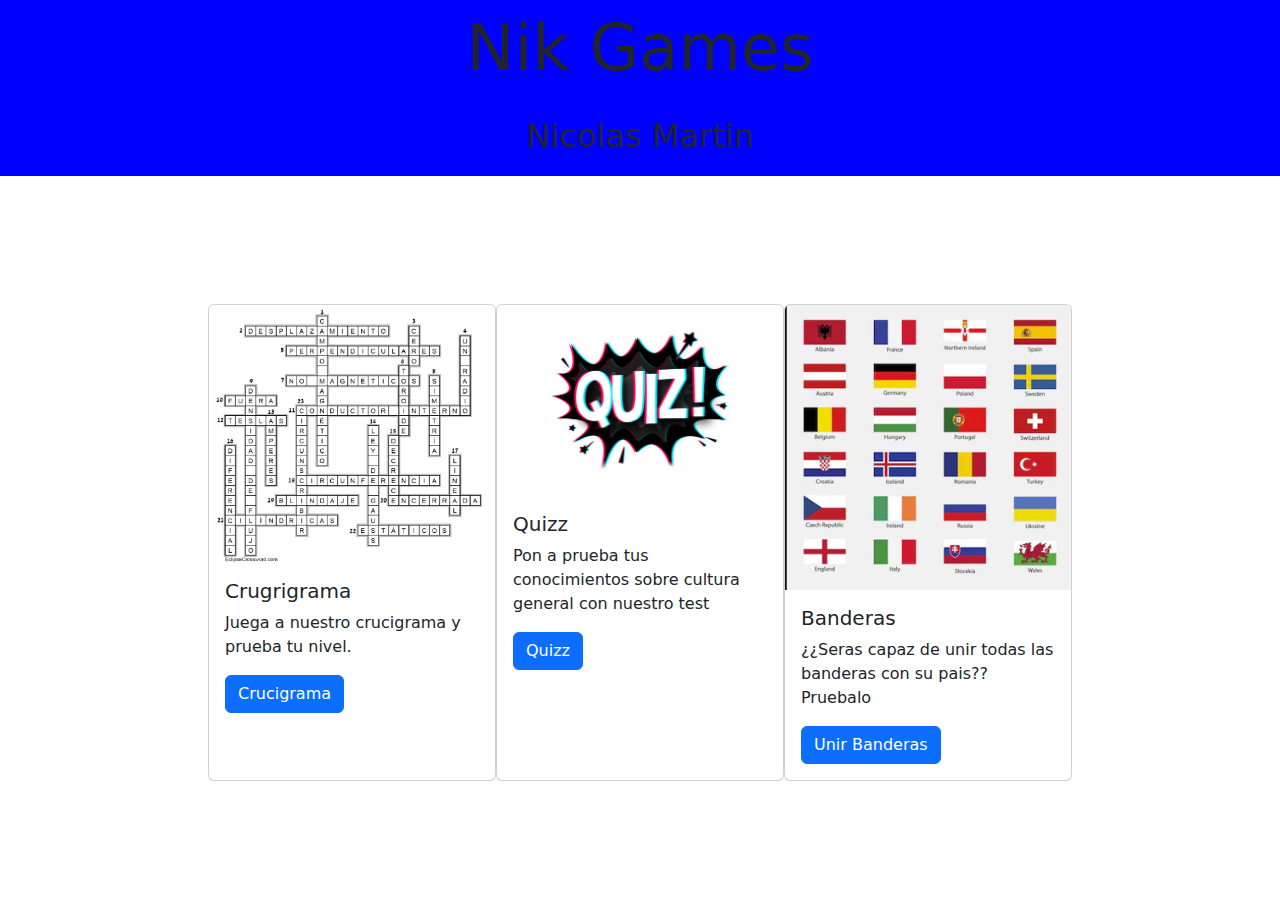
<file: Minijuegos Nicolás Martín/index.html>
<!DOCTYPE html>
<html lang="es">
<head>
    <link href="https://cdn.jsdelivr.net/npm/bootstrap@5.3.3/dist/css/bootstrap.min.css" rel="stylesheet" integrity="sha384-QWTKZyjpPEjISv5WaRU9OFeRpok6YctnYmDr5pNlyT2bRjXh0JMhjY6hW+ALEwIH" crossorigin="anonymous">
    <meta charset="UTF-8">
    <meta name="viewport" content="width=device-width, initial-scale=1.0">
    <title>Menú</title>
    <style>

        .cabecera{
            background-color: blue;
        }
        .titulo{
            font-size: 400%;
        }

        .subtitulo{
           font-size: 200%;
        }
        
        .tarjetasmenu{
           margin-top: 10%;
        }
        
        
    </style> 
    
</head>
<body>
<div class="cabecera">
    <div class="titulo container-fluid d-flex justify-content-center">
        <p>Nik Games</p>
        
    </div>
    
    <div class="subtitulo container-fluid d-flex justify-content-center">
        <p>Nicolas Martin</p>

    </div>

</div>

    <div class="tarjetasmenu">
    <div class="d-flex flex-row">
        <div class="container-fluid d-flex justify-content-center">
            
            
    

        <div class="card" style="width: 18rem;">
            <img src="Crucigrama.png" class="card-img-top" alt="...">
            <div class="card-body">
              <h5 class="card-title">Crugrigrama</h5>
              <p class="card-text">Juega a nuestro crucigrama y prueba tu nivel.</p>
              <a href="Crucigrama.html" class="btn btn-primary">Crucigrama</a>
            </div>
          </div>

        
          
         
          <div class="card" style="width: 18rem;">
            <img src="quiz_foto.jpg" class="card-img-top" alt="...">
            <div class="card-body">
              <h5 class="card-title">Quizz</h5>
              <p class="card-text">Pon a prueba tus conocimientos sobre cultura general con nuestro test</p>
              <a href="quizz.html" class="btn btn-primary">Quizz</a>
            </div>
          </div>

      

          <div class="card" style="width: 18rem;">
            <img src="banderas.png" class="card-img-top" alt="...">
            <div class="card-body">
              <h5 class="card-title">Banderas</h5>
              <p class="card-text">¿¿Seras capaz de unir todas las banderas con su pais?? Pruebalo</p>
              <a href="unirbanderapais.html" class="btn btn-primary">Unir Banderas</a>
            </div>

          </div>
        </div>
    </div>
</div>
    <script src="https://cdn.jsdelivr.net/npm/bootstrap@5.3.3/dist/js/bootstrap.bundle.min.js" integrity="sha384-YvpcrYf0tY3lHB60NNkmXc5s9fDVZLESaAA55NDzOxhy9GkcIdslK1eN7N6jIeHz" crossorigin="anonymous"></script>
</body>
</html>
</file>
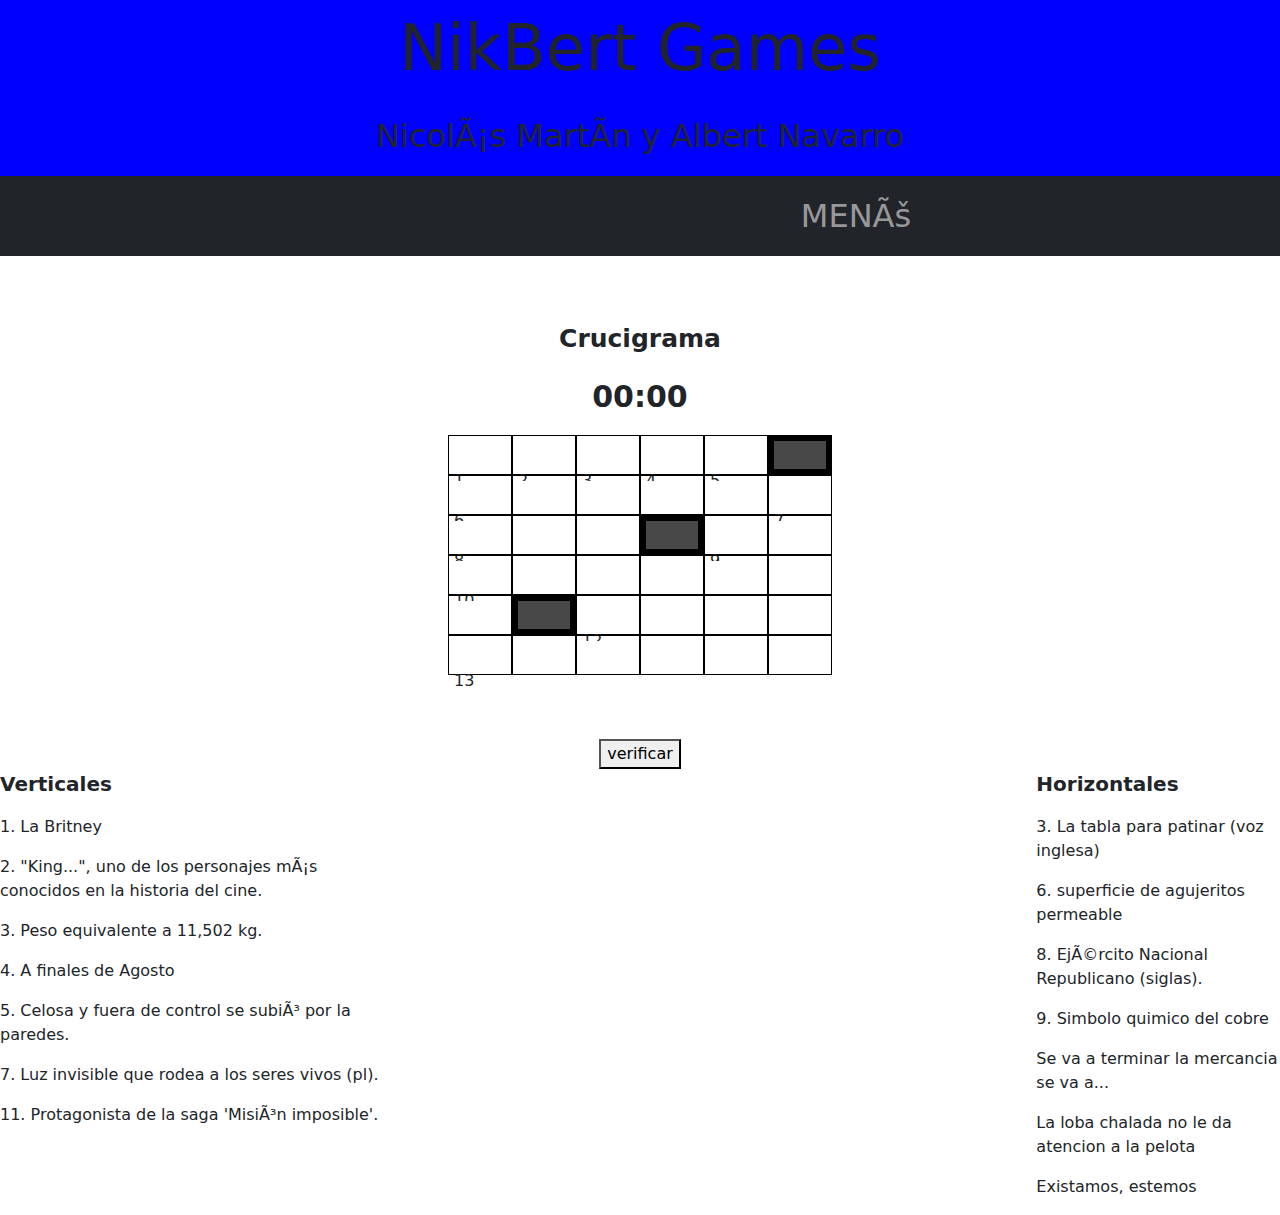
<file: Minijuegos Nicolás Martín/crucigrama.html>
<!DOCTYPE html>
<html lang="en">
<head>
    <!-- el crucigrama ha sido de sacado de los crucigramas del pais https://elpais.com/juegos/crucigramas/mini/    <meta charset="UTF-8"> -->
    <meta name="viewport" content="width=device-width, initial-scale=1.0">
    <title>Crucigrama</title>
    <link href="https://cdn.jsdelivr.net/npm/bootstrap@5.3.3/dist/css/bootstrap.min.css" rel="stylesheet" integrity="sha384-QWTKZyjpPEjISv5WaRU9OFeRpok6YctnYmDr5pNlyT2bRjXh0JMhjY6hW+ALEwIH" crossorigin="anonymous">
    <link rel="stylesheet" href="crucigrama.css">
</head>
<body>
    <div class="cabecera">
        <div class="titulo container-fluid d-flex justify-content-center">
            <p>NikBert Games</p>
            
        </div>
        
        <div class="subtitulo container-fluid d-flex justify-content-center">
            
            <p>Nicolás Martín y Albert Navarro</p>
    
        </div>
        
        <nav class="navbar navbar-expand-lg navbar-dark bg-dark">
            <div class="container">
                <a class="navbar-brand" href="#"></a>
                <button class="navbar-toggler" type="button" data-bs-toggle="collapse" data-bs-target="#navbarNav" aria-controls="navbarNav" aria-expanded="false" aria-label="Toggle navigation">
                    <span class="navbar-toggler-icon"></span>
                </button>
                <div class="collapse navbar-collapse" id="navbarNav">
                    <ul class="navbar-nav">
                        <li class="nav-item ">
                            
                            <a class="nav-link" href="index.html"> <div class="menu"> MENÚ</div></a>
                        
                        </li>
                    </ul>
                </div>
            </div>
        </nav>
      
    </div>
    
    <div class="crucigrama">
        <p class="Titulo"><b>Crucigrama</b></p>
<!-- cronometro -->
    <div class="contenedorcronometro">
        <p id="cronometro"><b>00:00</b></p>
    </div>
        <div class="fila">
            <div id="c1.1" class="celda"><input type="text" maxlength="1"><span class="numeropequeño">1</span></div>
            <div id="c1.2" class="celda"><input type="text" maxlength="1"><span class="numeropequeño">2</span></div>
            <div id="c1.3" class="celda"><input type="text" maxlength="1"><span class="numeropequeño">3</span></div>
            <div id="c1.4" class="celda"><input type="text" maxlength="1"><span class="numeropequeño">4</span></div>
            <div id="c1.5" class="celda"><input type="text" maxlength="1"><span class="numeropequeño">5</span></div>
            <div id="cb" class="celda"><input type="text" maxlength="1" disabled ></div>
            
        </div>
        <div class="fila">
            <div id="c2.1" class="celda"><input type="text" maxlength="1"><span class="numeropequeño">6</span></div>
            <div id="c2.2" class="celda"><input type="text" maxlength="1"></div>
            <div id="c2.3" class="celda"><input type="text" maxlength="1"></div>
            <div id="c2.4" class="celda"><input type="text" maxlength="1"></div>
            <div id="c2.5" class="celda"><input type="text" maxlength="1"></div>
            <div id="c2.6" class="celda"><input type="text" maxlength="1"><span class="numeropequeño">7</span></div>
            
        </div>
        <div class="fila">
            <div id="c3.1" class="celda"><input type="text" maxlength="1"><span class="numeropequeño">8</span></div>
            <div id="c3.2" class="celda"><input type="text" maxlength="1"></div>
            <div id="c3.3" class="celda"><input type="text" maxlength="1"></div>
            <div id="cb" class="celda"><input type="text" maxlength="1" disabled></div>
            <div id="c3.5" class="celda"><input type="text" maxlength="1"><span class="numeropequeño">9</span></div>
            <div id="c3.6" class="celda"><input type="text" maxlength="1"></div>
           
        </div>
        <div class="fila">
            <div id="c4.1" class="celda"><input type="text" maxlength="1"><span class="numeropequeño">10</span></div>
            <div id="c4.2" class="celda"><input type="text" maxlength="1"></div>
            <div id="c4.3" class="celda"><input type="text" maxlength="1"></div>
            <div id="c4.4" class="celda"><input type="text" maxlength="1"></div>
            <div id="c4.5" class="celda"><input type="text" maxlength="1"></div>
            <div id="c4.6" class="celda"><input type="text" maxlength="1"></div>
            
        </div>
        <div class="fila">
            <div id="c5.1" class="celda"><input type="text" maxlength="1"></div>
            <div id="cb" class="celda"><input type="text" maxlength="1" disabled></div>
            <div id="c5.3" class="celda"><input type="text" maxlength="1"><span class="numeropequeño">12</span></div>
            <div id="c5.4" class="celda"><input type="text" maxlength="1"></div>
            <div id="c5.5" class="celda"><input type="text" maxlength="1"></div>
            <div id="c5.6" class="celda"><input type="text" maxlength="1"></div>
           
        </div>
        <div class="fila">
            <div id="c6.1" class="celda"><input type="text" maxlength="1"><span class="numeropequeño">13</span></div>
            <div id="c6.2" class="celda"><input type="text" maxlength="1"></div>
            <div id="c6.3" class="celda"><input type="text" maxlength="1"></div>
            <div id="c6.4" class="celda"><input type="text" maxlength="1"></div>
            <div id="c6.5" class="celda"><input type="text" maxlength="1"></div>
            <div id="c6.6" class="celda"><input type="text" maxlength="1"></div>

        </div>
        
    </div>
    
    <button id="Botonverificar">verificar</button>
    
    
      </div>
      <div class="preguntas">
        <div class="preguntasvertical">
            <p style="font-size:20px ;"><b>Verticales</b></p>
            <p>1. La Britney</p>
            <p>2. "King...", uno de los personajes más conocidos en la historia del cine.</p>
            <p>3. Peso equivalente a 11,502 kg.</p>
            <p>4. A finales de Agosto </p>
            <p>5. Celosa y fuera de control se subió por la paredes.</p>
            <p>7. Luz invisible que rodea a los seres vivos (pl). </p>
            <p>11. Protagonista de la saga 'Misión imposible'.</p>
        </div>
        <div class="preguntashorizontal">
            
            <p style="font-size:20px ;"><b>Horizontales</b></p>
            <p>3. La tabla para patinar (voz inglesa)</p>
            <p>6. superficie de agujeritos permeable</p>
            <p>8. Ejército Nacional Republicano (siglas).</p>
            <p>9. Simbolo quimico del cobre</p>
            <p>Se va a terminar la mercancia se va a...</p>
            <p>La loba chalada no le da atencion a la pelota</p>
            <p>Existamos, estemos</p>
        </div>
      </div>
      
    <script src="javascriptcrucigraga.js">
       
        
        
    </script>
    <script src="https://cdn.jsdelivr.net/npm/bootstrap@5.3.3/dist/js/bootstrap.bundle.min.js" integrity="sha384-YvpcrYf0tY3lHB60NNkmXc5s9fDVZLESaAA55NDzOxhy9GkcIdslK1eN7N6jIeHz" crossorigin="anonymous"></script>
</body>
</html>
</file>
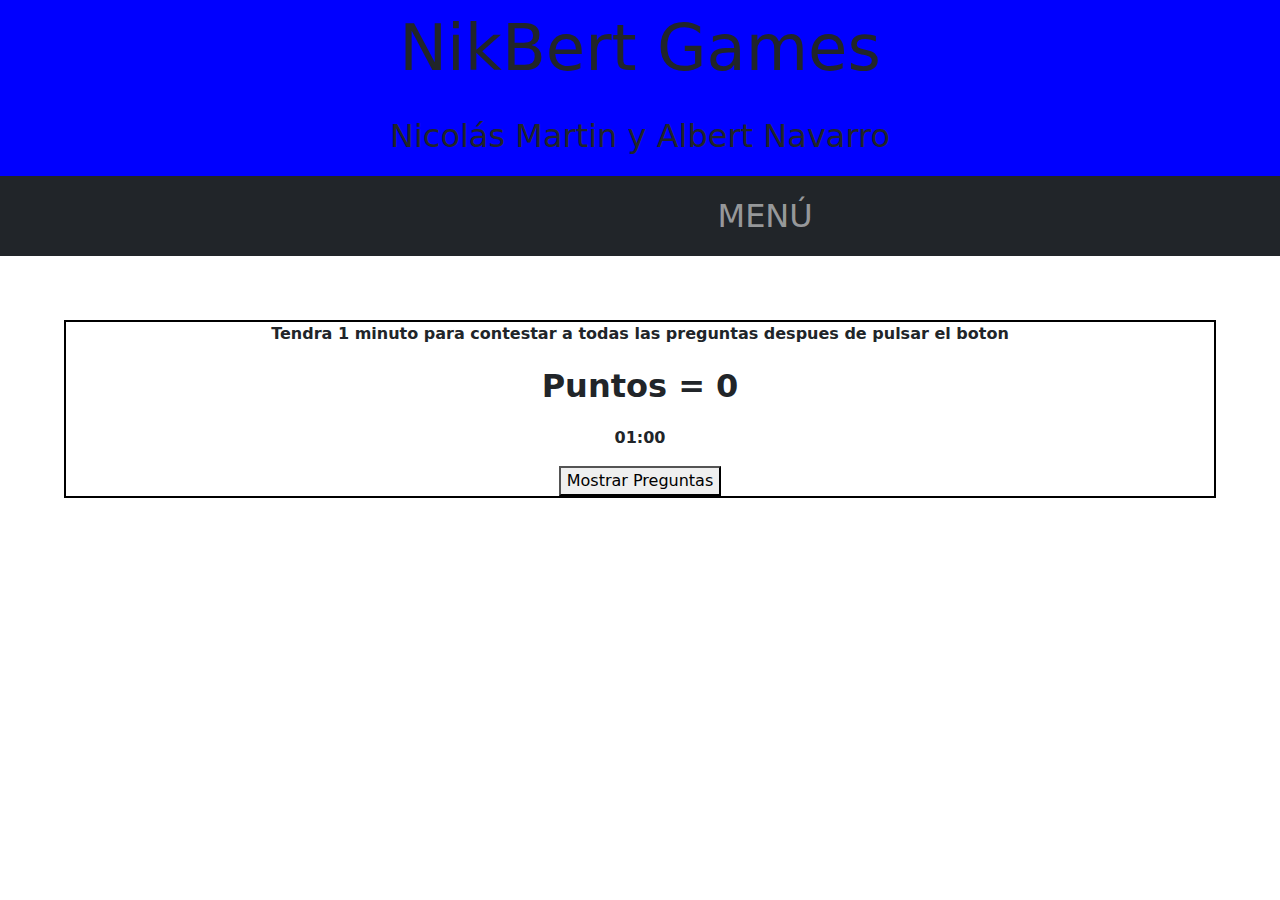
<file: Minijuegos Nicolás Martín/quizz.html>
<!DOCTYPE html>
<html lang="es">
<head>
    <meta charset="UTF-8">
    <link href="https://cdn.jsdelivr.net/npm/bootstrap@5.3.3/dist/css/bootstrap.min.css" rel="stylesheet" integrity="sha384-QWTKZyjpPEjISv5WaRU9OFeRpok6YctnYmDr5pNlyT2bRjXh0JMhjY6hW+ALEwIH" crossorigin="anonymous">
    <meta name="viewport" content="width=device-width, initial-scale=1.0">
    <title>quizz</title>
    <link rel="stylesheet" href="quizz.css">
    
</head>
<body>
    <div class="cabecera">
        <div class="titulo container-fluid d-flex justify-content-center">
            <p>NikBert Games</p>
            
        </div>
        
        <div class="subtitulo container-fluid d-flex justify-content-center">
            
            <p>Nicolás Martin y Albert Navarro</p>
    
        </div>
        
        <nav class="navbar navbar-expand-lg navbar-dark bg-dark">
            <div class="container">
                <a class="navbar-brand" href="#"></a>
                <button class="navbar-toggler" type="button" data-bs-toggle="collapse" data-bs-target="#navbarNav" aria-controls="navbarNav" aria-expanded="false" aria-label="Toggle navigation">
                    <span class="navbar-toggler-icon"></span>
                </button>
                <div class="collapse navbar-collapse" id="navbarNav">
                    <ul class="navbar-nav">
                        <li class="nav-item ">
                            
                            <a class="nav-link" href="index.html"> <div class="menu"> MENÚ</div></a>
                        
                        </li>
                    </ul>
                </div>
            </div>
        </nav>
      
    </div>
<div  class="test">

    <p><b>Tendra 1 minuto para contestar a todas las preguntas despues de pulsar el boton</b></p>
    
    <p id="puntos"><b>Puntos = 0 </b></p>
    <!-- temporizador que muestra el tiempo restante -->
    <p id="temporizador"><b>01:00</b></p>

    <button id="mostrarPreguntas">Mostrar Preguntas</button>

    <div id="preguntas" class="oculto">
    <div class="diseñopreguntas">
<div id="preguntas" class="oculto"></div>
  <div class="pregunta">
    <p class="enunciado1"> ¿Cual fue el primer presidente democratico Español tras la dictadura franquista?
    </p>

    <div class="respuestas">
    <button id="opcion1p1"> Felipe Gonzalez </button>
    <button id="opcion2p1"> Adolfo Suarez </button>
    <button id="opcion3p1"> Zapatero </button>
    </div>

  </div>

  <div class="pregunta">
    <div class="enunciado2">
        <p class="enunciado2"> ¿Que animal era Laika, el primer ser vivo en salir al espacio?</p>
        <div class="respuestas">
            <button id="opcion1p2"> Pajaro </button>
            <button id="opcion2p2"> Mono/a </button>
            <button id="opcion3p2"> Perro/a </button>

        </div>
    </div>
  </div>
<!-- pregunta 3 -->
  <div class="pregunta">
    <div class="enunciado3">
        <p class="enunciado3">¿En que año cayo el muro de Berlin?</p>
        <div class="respuestas">
            <button id="opcion1p3"> 1989 </button>
            <button id="opcion2p3"> 1980 </button>
            <button id="opcion3p3"> 1992 </button>
        </div>
    </div>
  </div>
<!-- pregunta 4 -->
  <div class="pregunta">
    <div class="enunciado4">
        <p class="enunciado4">¿Cuanto dura la guerra de los 100 años?</p>
        <div class="respuestas">
            <button id="opcion1p4"> 100 años </button>
            <button id="opcion2p4"> 116 años </button>
            <button id="opcion3p4"> 105 años </button>
        </div>
    </div>
  </div>
<!-- pregunta5 -->
  <div class="pregunta">
    <div class="enunciado4">
        <p class="enunciado4">¿A qué rey se le atribuye "el imperio en el que nunca se pone el sol"?</p>
        <div class="respuestas">
            <button id="opcion1p5"> Carlos I </button>
            <button id="opcion2p5"> Felipe II </button>
            <button id="opcion3p5"> Felipe V </button>
        </div>
    </div>
  </div>
<!-- pregunta 6 -->
  <div class="pregunta">
    <div class="enunciado4">
        <p class="enunciado4">¿Por que película gano Di Caprio su primer Oscar?</p>
        <div class="respuestas">
            <button id="opcion1p6"> El Lobo de wall Street </button>
            <button id="opcion2p6"> Titanic </button>
            <button id="opcion3p6"> El Renacido </button>
        </div>
    </div>
  </div>
<!-- pregunta 7 -->
  <div class="pregunta">
    <div class="enunciado4">
        <p class="enunciado4">¿Quien escribió cien años de soledad?</p>
        <div class="respuestas">
            <button id="opcion1p7"> Gabriel Garcia Marquez </button>
            <button id="opcion2p7"> Arturo Perez Reberte </button>
            <button id="opcion3p7"> Miguel Delibes </button>
        </div>
    </div>
  </div>
<!-- pregunta 8 -->
  <div class="pregunta">
    <div class="enunciado4">
        <p class="enunciado4">Quien pintó "La ultima Cena?</p>
        <div class="respuestas">
            <button id="opcion1p8"> Miguel Angel</button>
            <button id="opcion2p8"> Da Vinci </button>
            <button id="opcion3p8"> Rafael Sanzio </button>
        </div>
    </div>
  </div>
<button id="finalizar">Finalizar</button>
</div>
</div>
</div>
<script src="quizz.js">

</script>
<script src="https://cdn.jsdelivr.net/npm/bootstrap@5.3.3/dist/js/bootstrap.bundle.min.js" integrity="sha384-YvpcrYf0tY3lHB60NNkmXc5s9fDVZLESaAA55NDzOxhy9GkcIdslK1eN7N6jIeHz" crossorigin="anonymous"></script>
</body>
</html>
</file>
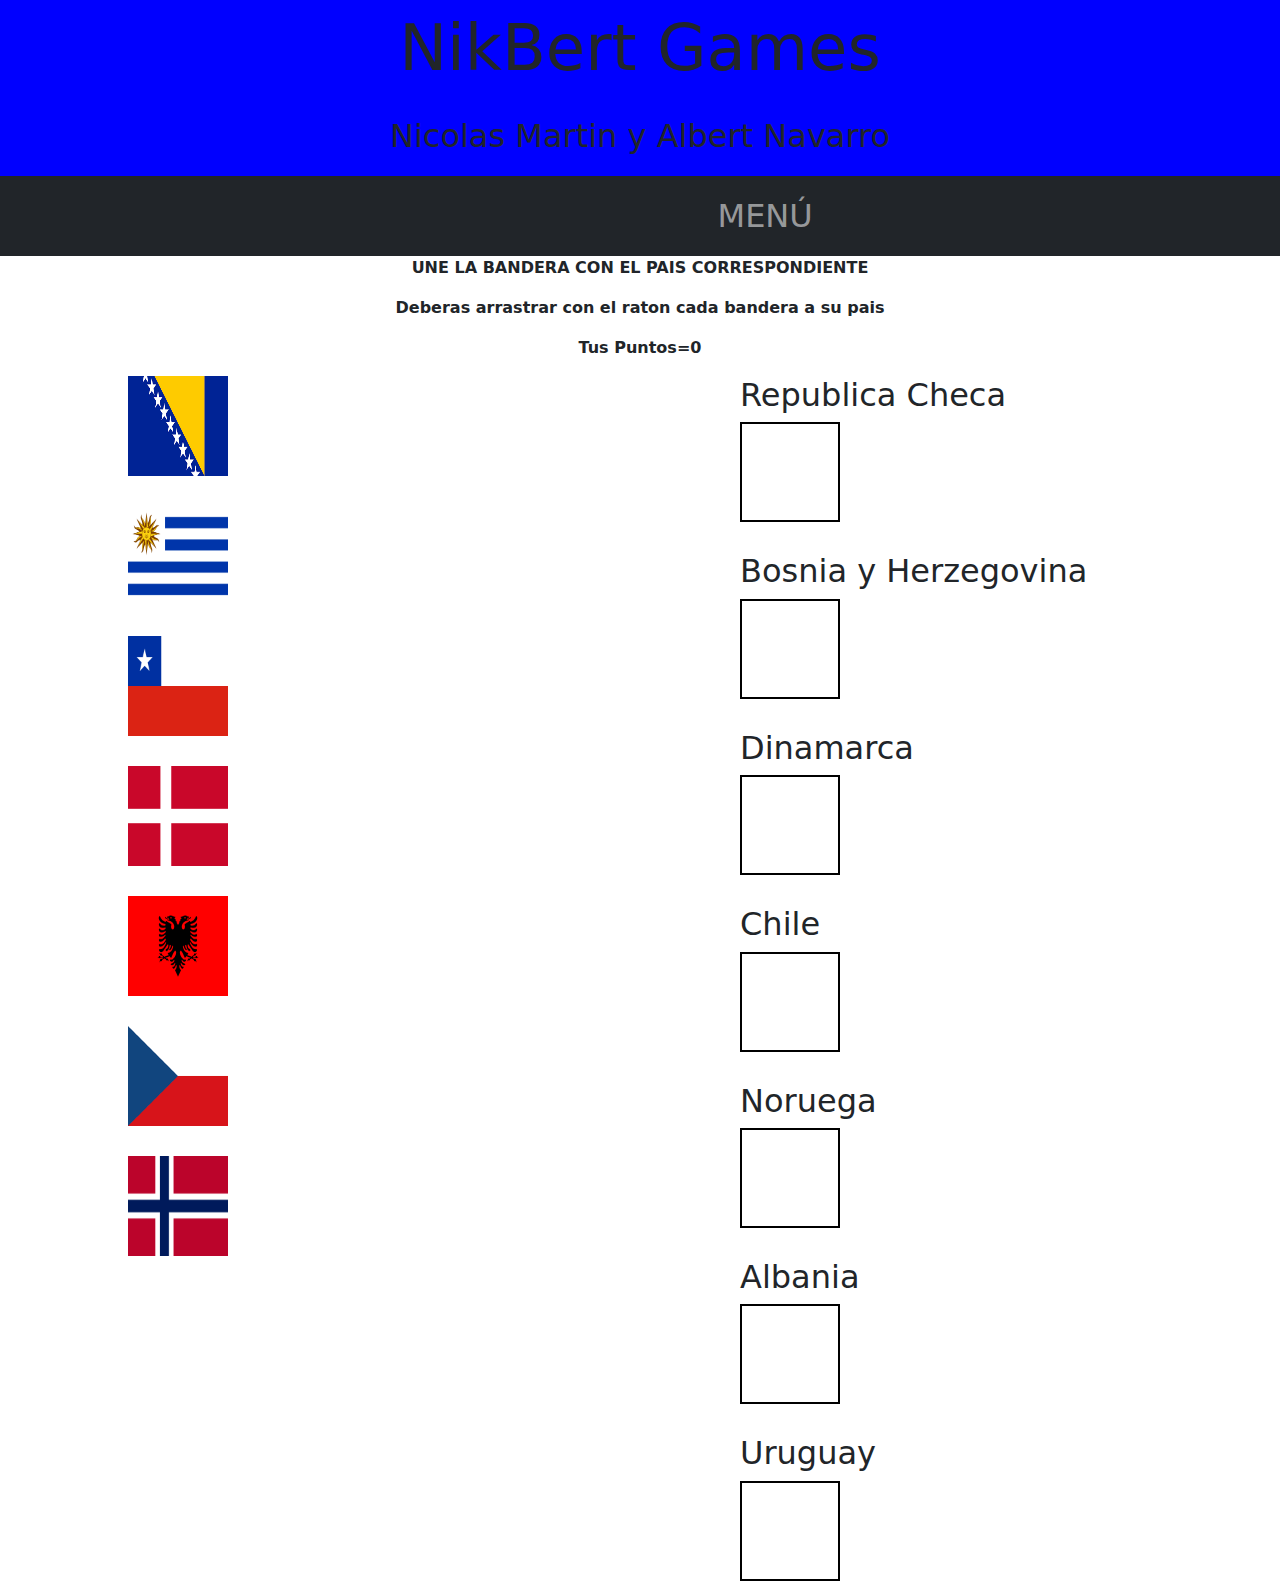
<file: Minijuegos Nicolás Martín/unirbanderapais.html>
<!DOCTYPE html>
<html lang="en">
<head>
    <meta charset="UTF-8">
    <link href="https://cdn.jsdelivr.net/npm/bootstrap@5.3.3/dist/css/bootstrap.min.css" rel="stylesheet" integrity="sha384-QWTKZyjpPEjISv5WaRU9OFeRpok6YctnYmDr5pNlyT2bRjXh0JMhjY6hW+ALEwIH" crossorigin="anonymous">
    <meta name="viewport" content="width=device-width, initial-scale=1.0">
    <title>Unir Bandera con pai</title>
    <link rel="stylesheet" href="unirpaisconbandera.css">
</head>
<body>
    <div class="cabecera">
        <div class="titulo container-fluid d-flex justify-content-center">
            <p>NikBert Games</p>
            
        </div>
        
        <div class="subtitulo container-fluid d-flex justify-content-center">
            
            <p>Nicolas Martin y Albert Navarro</p>
    
        </div>
        
        <nav class="navbar navbar-expand-lg navbar-dark bg-dark">
            <div class="container">
                <a class="navbar-brand" href="#"></a>
                <button class="navbar-toggler" type="button" data-bs-toggle="collapse" data-bs-target="#navbarNav" aria-controls="navbarNav" aria-expanded="false" aria-label="Toggle navigation">
                    <span class="navbar-toggler-icon"></span>
                </button>
                <div class="collapse navbar-collapse" id="navbarNav">
                    <ul class="navbar-nav">
                        <li class="nav-item ">
                            
                            <a class="nav-link" href="index.html"> <div class="menu"> MENÚ</div></a>
                        
                        </li>
                    </ul>
                </div>
            </div>
        </nav>
      
    </div>
    <div class="partearriba">
        <p id="titulo"><b>UNE LA BANDERA CON EL PAIS CORRESPONDIENTE</b></p>
        <p id="subtitulo"><b>Deberas arrastrar con el raton cada bandera a su pais</b></p>
        
        <p id="puntos"><b>Tus Puntos=0</b></p>
    </div>
    <div class="cuerpojuego">
        
        <div class="banderas">
            
            <img id="bosnia"  draggable="true" ondragstart="drag(event)" src="banderabosnia.png" width="100px" height="100px">
        
            <img id="uruguay" draggable="true" ondragstart="drag(event)" src="BnaderaUruguay.png" width="100px" height="100px">
        
            <img id="chile" draggable="true" ondragstart="drag(event)" src="chile.png" width="100px" height="100px">
            
            <img id="dinamarca" draggable="true" ondragstart="drag(event)" src="banderadinamarca.png" width="100px" height="100px">

            <img id="albania" draggable="true" ondragstart="drag(event)" src="albania.png" width="100px" height="100px">
            
            <img id="republicacheca" draggable="true" ondragstart="drag(event)" src="republicacheca.png" width="100px" height="100px">

            <img id="noruega" draggable="true" ondragstart="drag(event)" src="noruega.png" width="100px" height="100px">
            
           
        </div>
        <div class="paises">
            <div class="texto">
                <h2>Republica Checa</h2>
            <div class="republicacheca" ondrop="drop(event)" ondragover="allowDrop(event)">
                
                
            </div>
        </div>
        <div class="texto">
            <h2>Bosnia y Herzegovina</h2>
            <div class="bosnia" ondrop="drop(event)" ondragover="allowDrop(event)">
                
            </div>
        </div>
        <div class="texto">
            <h2>Dinamarca</h2>
            <div class="dinamarca" ondrop="drop(event)" ondragover="allowDrop(event)">
                
            </div>
        </div>
        <div class="texto">
            <h2>Chile</h2>
            <div class="chile" ondrop="drop(event)" ondragover="allowDrop(event)">
                
            </div>
        </div>
        <div class="texto">
            <h2>Noruega</h2>
            <div class="noruega" ondrop="drop(event)" ondragover="allowDrop(event)">
                
            </div>
        </div>
        <div class="texto">
            <h2>Albania</h2>
            <div class="albania" ondrop="drop(event)" ondragover="allowDrop(event)">

            </div>
        </div>
        <div class="texto">
            <h2>Uruguay</h2>
            <div class="uruguay" ondrop="drop(event)" ondragover="allowDrop(event)">
                
            </div>
        </div>

        </div>
    </div>


    <script src="unirbanderaconpais.js"></script>
   
   <script src="https://cdn.jsdelivr.net/npm/bootstrap@5.3.3/dist/js/bootstrap.bundle.min.js" integrity="sha384-YvpcrYf0tY3lHB60NNkmXc5s9fDVZLESaAA55NDzOxhy9GkcIdslK1eN7N6jIeHz" crossorigin="anonymous"></script>
</body>
</html>
</file>
<file: Minijuegos Nicolás Martín/crucigrama.css>
.cabecera{
    background-color: blue;
}
.titulo{
    font-size: 400%;
}

.subtitulo{
   font-size: 200%;
}

.tarjetasmenu{
   margin-top: 10%; 
}
.nav-link{
    
    margin-left: 550%;
    
}

.menu{
    font-size: 200%;
}
.crucigrama{
    margin-top: 5%;
    margin-bottom: 5%;
    margin-left: 35%;
    margin-right: 35%;
    
    

}
.contenedorcronometro{
    display: flex;
    justify-content: center;
    font-size: 30px;
}
.Titulo{
    font-size: 25px;
    text-align: center;
    
   
}
.celda {
    position: relative;
    width: 40px; 
    height: 40px; 
    border: 1px solid black;
    padding: 5px;
        }

.fila {
    display: flex;
}

.celda {
    flex: 1;
    border: 1px solid black;
    padding: 5px;
    width: 40px;
    height: 40px;

}
#cb{
    background-color: black;
}
.contenido{
    background-color: black;
}

input[type="text"] {
    width: 100%;
    height: 100%;
    border: none;
    text-align: center;
    font-size: 20px;
    position: relative;
    z-index: 1;
        }

.numeropequeño {
        position: absolute;
        top: 2px;
        right: 2px;
        font-size: 12px; 
        color: gray;
        z-index: 2;
    }


#Botonverificar{
    display: block;
    margin: 0 auto;
    
        }

button{
    cursor: pointer;
}     
.preguntas{
display: flex;
gap: 50%;
}
@media screen and (max-width: 600px) {
.preguntas {
    display: flex;
    flex-direction: column;
    gap: 50%;
}

.crucigrama{
        margin-top: 5%;
        margin-bottom: 5%;
        margin-left: 15%;
        margin-right: 15%;
        
        

    }

}
</file>
<file: Minijuegos Nicolás Martín/quizz.css>
body{
            margin: 0%;
            padding: 0%;
        }
        .cabecera{
            background-color: blue;
        }
        .titulo{
            font-size: 400%;
        }

        .subtitulo{
           font-size: 200%;
        }
        
        .nav-link{
            
            margin-left: 550%;
            
        }
        
        .menu{
            font-size: 200%;
        }


        .test{
            margin: 5%;
            display: flex;
            flex-direction: column;
            align-items: center;
            border: 2px solid rgb(0, 0, 0);
            

        }
        .oculto{
            display: none;
            
            
        }
        .diseñopreguntas{
            display: flex;
            flex-direction: column;
            align-items: center;
            
        }

        button{
            cursor: pointer;
        }
        #puntos{
            font-size: 200%;

        }
        .pregunta1{
            margin: 1%;
            width: 80%;
            display: flex;
            flex-direction: column;
            align-items: center;
            border: 2px solid black;

        }
        
        .respuestas1{
            display: flex;
            flex-direction: row;
            justify-content: center;
        }
        .pregunta{
            margin: 1%;
            width: 80%;
            display: flex;
            flex-direction: column;
            align-items: center;
            border: 2px solid black;

        }
        .respuestas{
            display: flex;
            flex-direction: row;
            justify-content: center;
        }
        .pregunta3{
            margin: 1%;
            width: 80%;
            display: flex;
            flex-direction: column;
            align-items: center;
            border: 2px solid black;

        }
        .respuestas3{
            display: flex;
            flex-direction: row;
            justify-content: center;
        }

        .pregunta4{
            margin: 1%;
            width: 80%;
            display: flex;
            flex-direction: column;
            align-items: center;
            border: 2px solid black;

        }
        .respuestas4{
            display: flex;
            flex-direction: row;
            justify-content: center;
        }
        #finalizar{
            font-size: 150%;
        }
</file>
<file: Minijuegos Nicolás Martín/unirpaisconbandera.css>
.cabecera{
    background-color: blue;
}
.titulo{
    font-size: 400%;
}

.subtitulo{
   font-size: 200%;
}

.tarjetasmenu{
   margin-top: 10%; 
}
.nav-link{
    
    margin-left: 550%;
    
}

.menu{
    font-size: 200%;
}
/* hacer letra mas pequeña cuando sea menor de 523px */
@media screen and (max-width: 523px) {
   .partearriba{
    font-size: 10px;

   }
}
body{
    margin: 0%;
}
#titulo{
    display: flex;
    justify-content: center;
    
}
#subtitulo{
    display: flex;
    justify-content: center;
}
#puntos{
    display: flex;
    justify-content: center;
}
.cuerpojuego{
    display: flex;
    flex-direction: row;
    gap: 40%;
    width: 100%;
    
    
}
.banderas{
    display: flex;
    flex-direction: column;
   gap: 30px;
   height: 100%;
   margin-left: 10%;
}
#bosnia{
    cursor: pointer;
}
#uruguay{
    cursor: pointer;
}
#chile{
    cursor: pointer;
}
#albania{
    cursor: pointer;
}
#noruega{
    cursor: pointer;
}
#dinamarca{
    cursor: pointer;
}
#republicacheca{
    cursor: pointer;
}
.paises{
    display: flex;
    flex-direction: column;
    height: 100%;
    gap: 30px;
    margin-right: 5%;
    
    
    
}
.republicacheca{
    border: 2px solid black;
    display: flex;
    flex-direction: column;
    height: 100px;
    width: 100px;
    align-items: center;
    justify-content: center;
    
    
}
.bosnia{
    border: 2px solid black;
    display: flex;
    height: 100px;
    width: 100px;
    align-items: center;
}
.dinamarca{
    border: 2px solid black;
    display: flex;
    height: 100px;
    width: 100px;
    align-items: center;
}
.chile{
    border: 2px solid black;
    display: flex;
    height: 100px;
    width: 100px;
    align-items: center;
}
.noruega{
    border: 2px solid black;
    display: flex;
    height: 100px;
    width: 100px;
    align-items: center;
}
.albania{
    border: 2px solid black;
    display: flex;
    height: 100px;
    width: 100px;
    align-items: center;
}
.uruguay{
    border: 2px solid black;
    display: flex;
    height: 100px;
    width: 100px;
    align-items: center;
}
.texto{
    font-size: x-small;
    display: flex;
    flex-direction: column;
}
</file>
